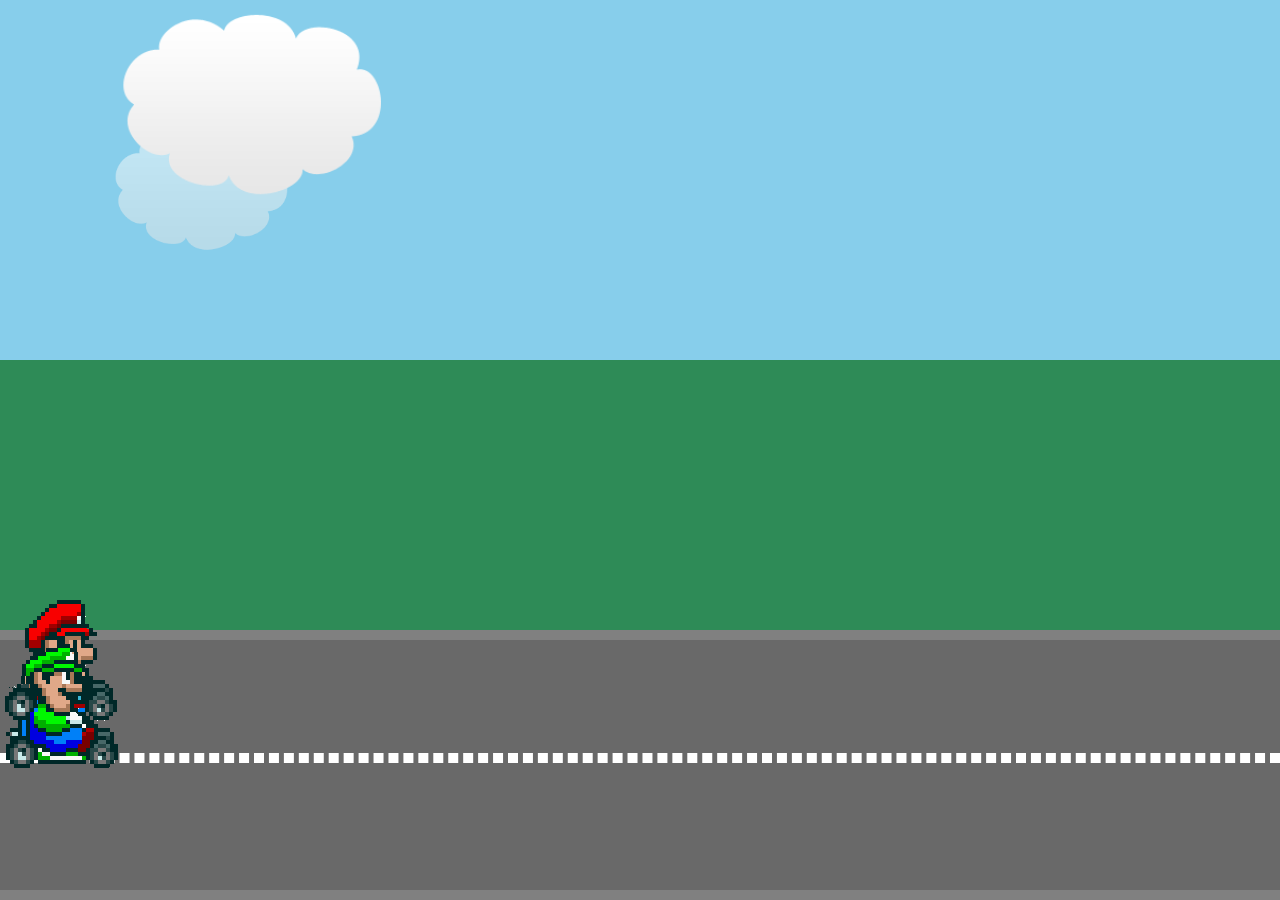
<file: mario-examples/index.html>
<!DOCTYPE html>
<head>
  <title>Mario Kart Animations</title>
  <link href="style.css" rel="stylesheet" type="text/css">
</head>
<body>
  <div class="sky">
    <img class="cloud" src="img/cloud.png" alt="cloud img">
    <img class="cloud" src="img/cloud.png" alt="cloud img">
  </div>
  <div class="grass"></div>
  <div class="road">
    <div class="lines"></div>
    <img  class="mario" src="img/mario.png" alt="mario msg">
    <img  class="luigi" src="img/luigi.png" alt="luigi img">
  </div>
</body>
</file>
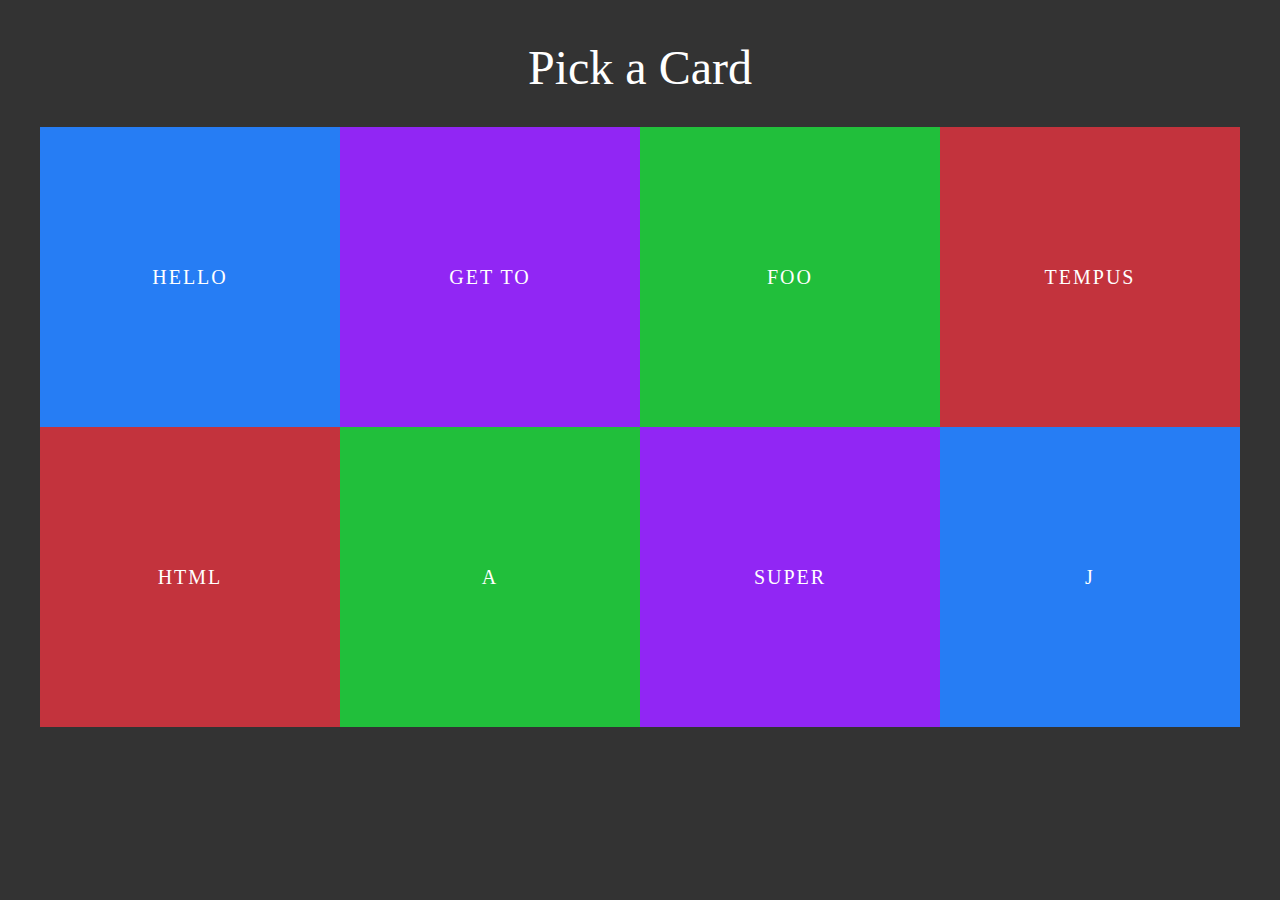
<file: rotate-examples/panels.html>
<!DOCTYPE html>
<head>
  <title>Basket Example</title>
  <link href="style.css" rel="stylesheet" type="text/css">
</head>
<body>
  <div class="wrapper">
    <h1>Pick a Card</h1>
    <ul class="panels">
      <li>
        <div class="front" style="background: #267df4">Hello</div>
        <div class="back" style="background: #4c8fea">World</div>
      </li>
      <li>
        <div class="front" style="background: #9126f4">Get to</div>
        <div class="back" style="background: #a144f7">The chopper</div>
      </li>
      <li>
        <div class="front" style="background: #21bf3b">foo</div>
        <div class="back" style="background: #4dd763">bar</div>
      </li>
      <li>
        <div class="front" style="background: #c3333d">tempus</div>
        <div class="back" style="background: #e74853">fugit</div>
      </li>
      <li>
        <div class="front" style="background: #c3333d">html</div>
        <div class="back" style="background: #e74853">rocks</div>
      </li>
      <li>
        <div class="front" style="background: #21bf3b">A</div>
        <div class="back" style="background: #4dd763">B</div>
      </li>
      <li>
        <div class="front" style="background: #9126f4">Super</div>
        <div class="back" style="background: #a144f7">Mariokart</div>
      </li>
      <li>
        <div class="front" style="background: #267df4">j</div>
        <div class="back" style="background: #4c8fea">Query</div>
      </li>
    </ul>
  </div>
</body>
</file>
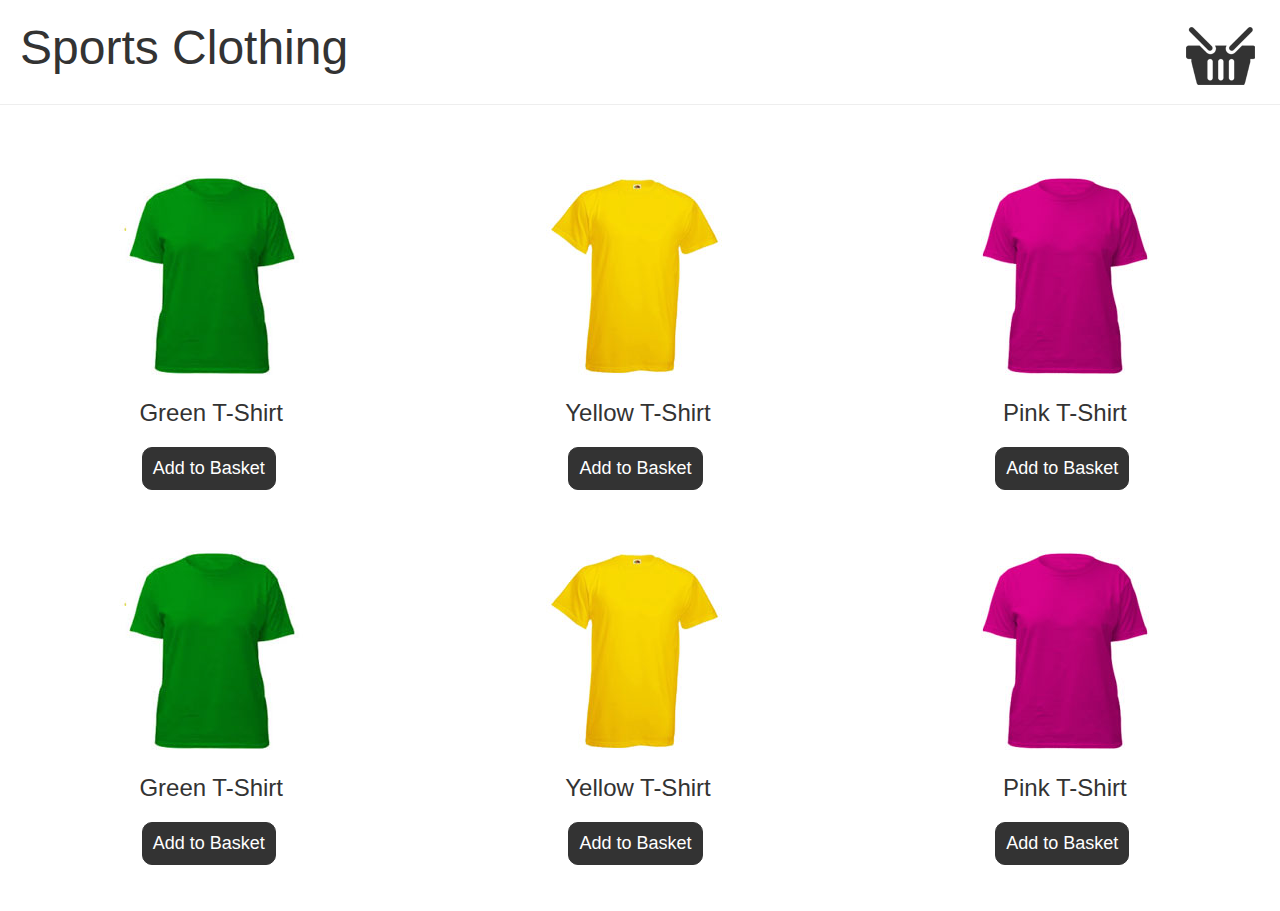
<file: web-examples/basket.html>
<!DOCTYPE html>
<head>
  <title>Basket Example</title>
  <link href="style.css" rel="stylesheet" type="text/css">
  <script src="https://code.jquery.com/jquery-1.12.3.min.js" integrity="sha256-aaODHAgvwQW1bFOGXMeX+pC4PZIPsvn2h1sArYOhgXQ=" crossorigin="anonymous"></script>
</head>
<body class="basket">
  <header>
    <h1>Sports Clothing</h1>
    <div class="basket-icon"><img src="img/basket.png"></div>
  </header>
  <ul class="products">
    <li>
      <img src="img/t-1.jpg">
      <h2>Green T-Shirt</h2>
      <button>Add to Basket</button>
    </li>
    <li>
      <img src="img/t-2.jpg">
      <h2>Yellow T-Shirt</h2>
      <button>Add to Basket</button>
    </li>
    <li>
      <img src="img/t-3.jpg">
      <h2>Pink T-Shirt</h2>
      <button>Add to Basket</button>
    </li>
    <li>
      <img src="img/t-1.jpg">
      <h2>Green T-Shirt</h2>
      <button>Add to Basket</button>
    </li>
    <li>
      <img src="img/t-2.jpg">
      <h2>Yellow T-Shirt</h2>
      <button>Add to Basket</button>
    </li>
    <li>
      <img src="img/t-3.jpg">
      <h2>Pink T-Shirt</h2>
      <button>Add to Basket</button>
    </li>
  </ul>
  <script>
$(document).ready(function(){
  $("button").on("click", function () {
    $(this).closest("li")
        .find("img")
        .clone().addClass("zoom") // Corrected method name
        .appendTo("body");
    
    setTimeout(function () {
        $(".zoom").remove(); // Corrected to match the added class name
    }, 1000);
});

});
  </script>
</body>
</file>
<file: mario-examples/style.css>
/*// BASE STYLES //*/

html, body{
  height: 100%;
  width:100%;
  overflow: hidden;
  margin: 0;
}

.grass, .sky, .road{
  position: relative;
}

.sky{
  height: 40%;
  background: skyblue;
}

.grass{
  height: 30%;
  background: seagreen;
}

.road{
  height: 30%;
  background: dimgrey;
  box-sizing: border-box;
  border-top: 10px solid grey;
  border-bottom: 10px solid grey;
  width: 100%;
}

.lines{
  box-sizing: border-box;
  border: 5px dashed #fff;
  height: 0px;
  width: 100%;
  position: absolute;
  top: 45%;
}

/*// ELEMENTS TO ANIMATE //*/
.mario{
  position: absolute;
  top: -45px;
  left: 0;
  animation: drive 3s both  infinite linear,
             jump 0.3  1.2s  ease;
}
.luigi{
  position: absolute;
  top: 0px;
  left: 0;
  animation-name: drive;
  animation-duration: 5s;
  animation-fill-mode: both;
  animation-delay: 4s;
  animation-iteration-count:infinite;
  animation-direction: alternate;
}
.cloud {
  position: absolute;
}
.cloud:nth-child(1){
  width: 200px;
  top:120px;
  opacity :0.5;
  left: 100px;
  animation: wind 50s linear 2s infinite reverse;
} 
.cloud:nth-child(2){
  width: 300px;
  top: 0;
  left: 100px;
  animation: wind 30s linear 2s infinite reverse;
}

/*// KEYFRAMES //*/

@keyframes drive{
  from{transform :translateX(-200px);}
   to { transform: translateX(1500px);} 
 }
@keyframes wind{
  from{ left : -300px;}
  to{left:1000px ;}
}
@keyframes jump{
  0%{top:-45px};
  50%{top: -90px;}
  100%{top: -45px;} 

}
</file>
<file: rotate-examples/style.css>
body{
  background: #333;
  font-family: verdana;
}

.wrapper{
  width: 100%;
  max-width: 1200px;
  margin: 40px auto;
}

h1{
  color: #fff;
  font-weight: normal;
  text-align: center;
  font-size: 48px;
}

.panels{
  list-style-type: none;
  padding: 0;
}

.panels li{
  position: relative;
  width: 25%;
  margin: 0;
  display: block;
  box-sizing: border-box;
  float: left
}

.panels li div{
  width: 100%;
  padding: 50% 0;
  text-align: center;
  color: #fff;
  font-size: 20px;
  text-transform: uppercase;
  letter-spacing: 2px;
  line-height: 0;
  cursor: pointer;
}

/*// ANIMATION STYLES //*/

.panels div.back{
  transform: rotateY(90deg);
}
.panels div.front{
  position: absolute;

}
 
.panels li:hover div.front
{
  animation: twist 0.3s ease-in forwards;
}
.panels li:hover div.front{
  animation: twist 0.3s 0.3s ease-in forwards reverse;
}
@keyframes twist{
  0%{transform: rotateY(0deg)}
  100%{transform: rotateY(90deg)}
}
</file>
<file: web-examples/style.css>
/*// POP-UP BASE STYLES //*/

body{margin: 0; position: relative;}
body.pop-up{background: #222;}
*{
  font-family: Calibri, sans-serif; 
  font-weight: normal;
  color: #333;
}
h1{
  font-size: 48px;
  margin: 10px 0;
}
p{
  margin-bottom: 40px;
}
#pop-up{
  position: relative; 
  top: 200px; 
  width: 500px; 
  margin: 0 auto; 
  text-align: center;
}
#pop-up .container{
  background: #f0e4d4; 
  padding: 30px; 
  position: absolute; 
  top: 50px; 
  width: 100%; 
  box-sizing: border-box;
}
#pop-up input{
  padding: 10px;
  border: 0;
  border-radius: 10px 0 0 10px;
  border: 1px solid #333;
  font-size: 18px;
}
button{
  padding: 10px;
  border: 0;
  color: #fff;
  background: #333;
  margin-left: -5px;
  margin-left: -5px;
  border-radius: 0 10px 10px 0;
  border: 1px solid #333;
  font-size: 18px;
}
.cross{
  position: absolute;
  top: 10px;
  left: 10px;
  background: #555;
  color: #ddd;
  font-weight: bold;
  width: 22px;
  height: 22px;
  text-align: center;
  border-radius: 11px;
}

/*// POP-UP ANIMATION STYLES //*/
 #pop-up{
  top: -400px;
  transform-origin: 10px 10px;
  animation: drop 0.5s ease forwards,
             swing 2s 3s ease forwards;
 }

 @keyframes drop{
  0%{opacity: 0;}
  70%{transform: translateY(700px)}
  100%{transform: translateY(650px);opacity: 1;}
 }
 @keyframes swing{
  0%{transform: translateY(650px)rotateZ(0deg)}
  40%{transform: translateY(650px)rotateZ(90deg)}
  70%{transform: translateZ(650px)rotateZ(70deg)}
  100%{transform: translateZ(650px)rotateZ(75deg)}
 }

/*// BASKET BASE STYLES //*/

header{
  padding: 10px 20px;
  border-bottom: 1px solid #eee;
  background: #fff;
}
header:after{
  display: block;
  content: "";
  clear: both;
}
.basket ul{
  padding: 0;
  margin-top: 40px;
}
.basket li{
  display: inline-block;
  list-style-type: none;
  width: 30%;
  margin: 30px 1.5%;
  text-align: center;
}
.basket button{
  border-radius: 10px;
  cursor: pointer;
}
.basket header div{
  float: right;
  position: relative;
  z-index: 1;
}
.basket header h1{
  float: left;
}

/*// BASKET ANIMATION STYLES //*/


.zoom{
  position: absolute;
  top: 40px;
  right:50%;
  width: 40px;
  \\opacity: 0;
  animation: zoom 1s ease forwards;
}
@keyframes zoom{
  0%{opacity: 0}
  50%{opacity: 1}
  100%{opacity: 0 ;right: 40px;}
}
</file>
